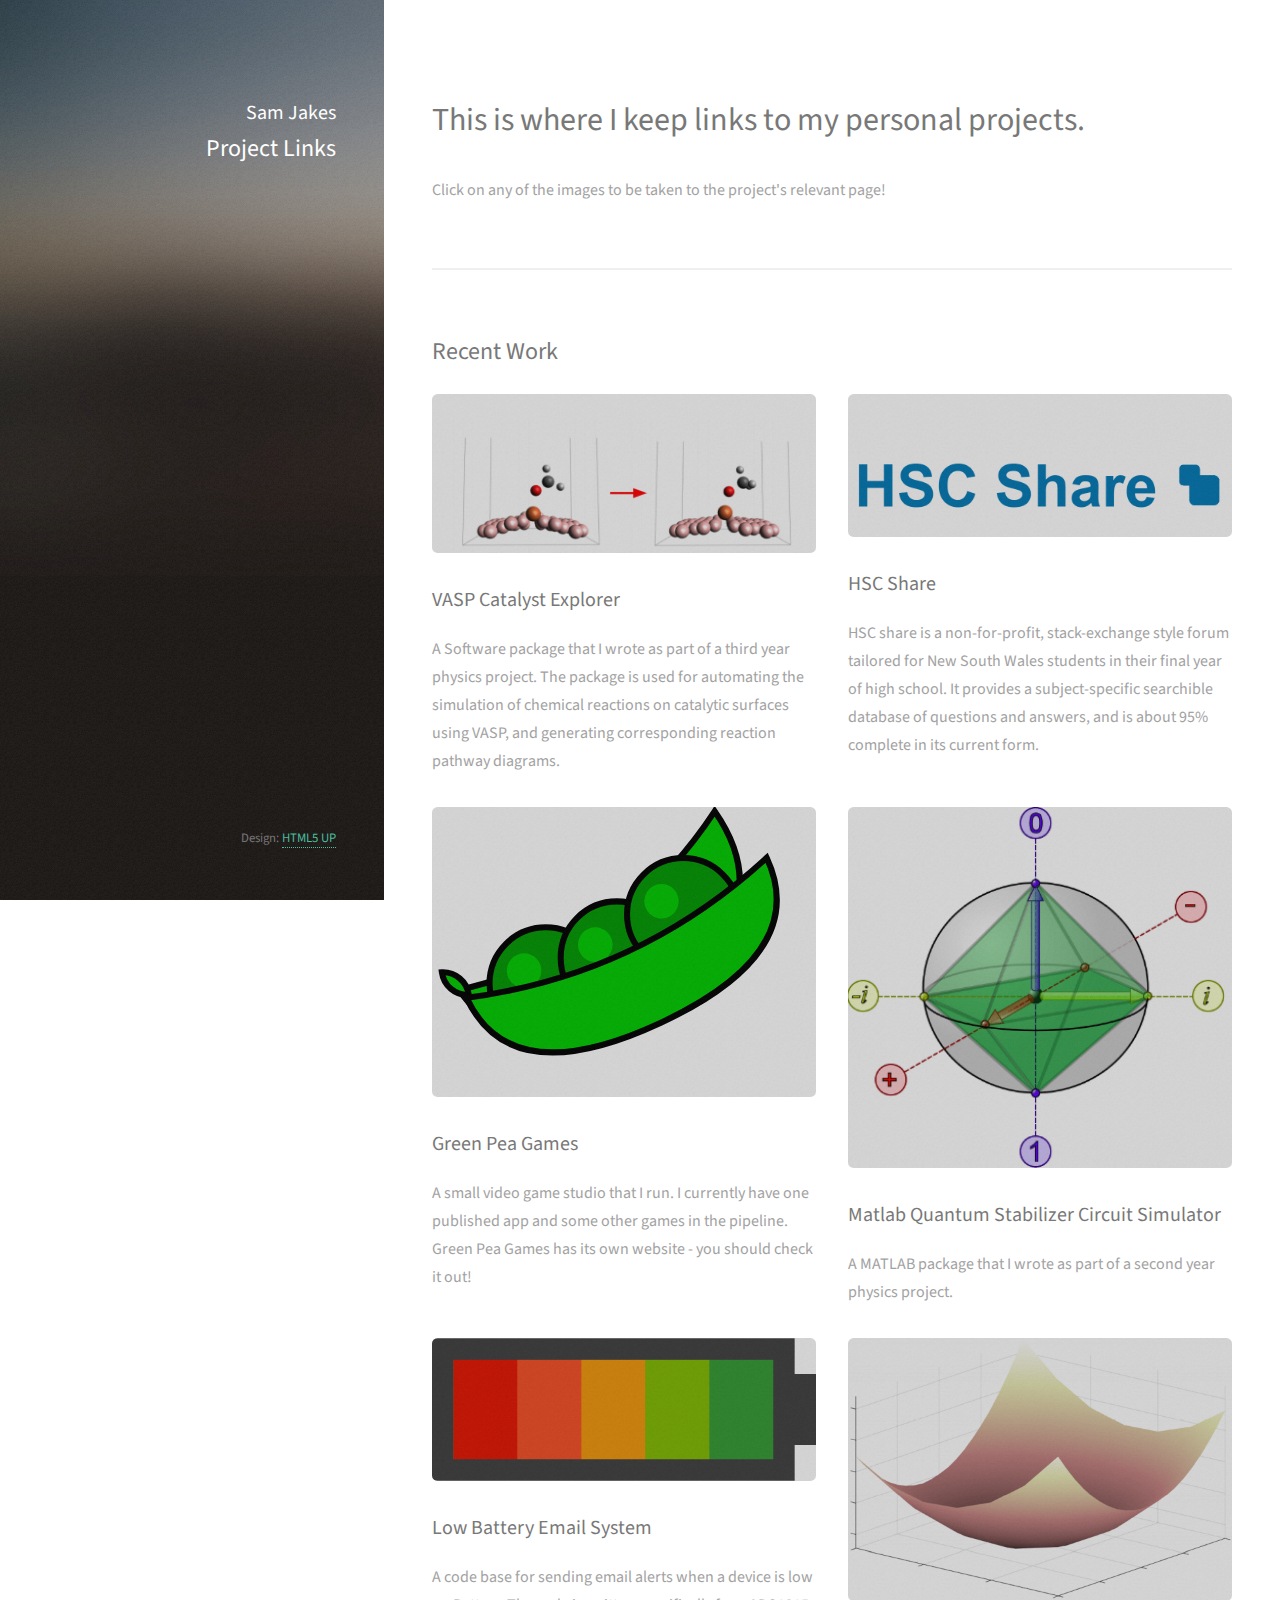
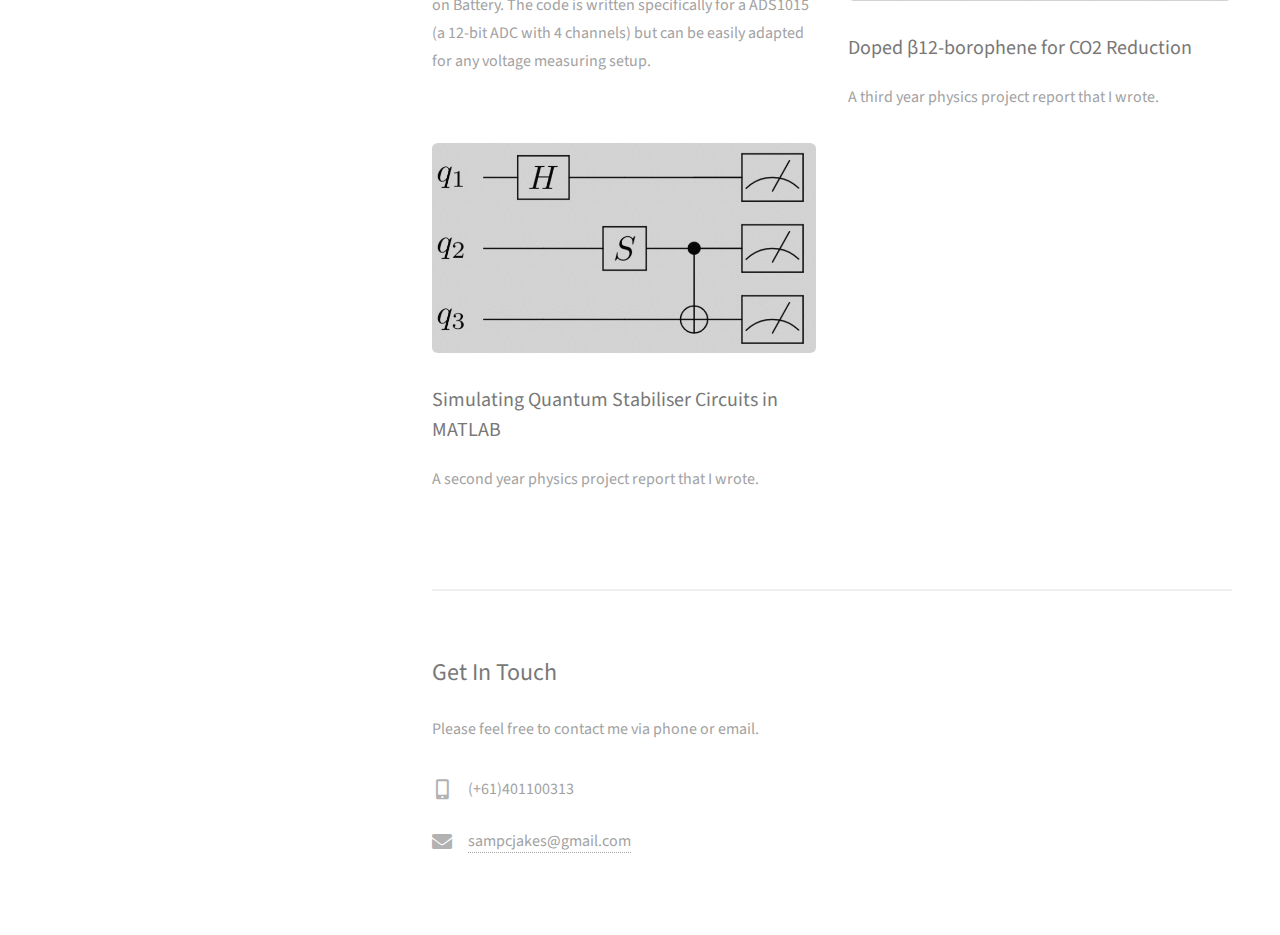
<file: index.html>
<!DOCTYPE HTML>
<!--
	Strata by HTML5 UP
	html5up.net | @ajlkn
	Free for personal and commercial use under the CCA 3.0 license (html5up.net/license)
-->
<html>
	<head>
		<title>Sam Jakes Projects</title>
		<meta charset="utf-8" />
		<meta name="viewport" content="width=device-width, initial-scale=1, user-scalable=no" />
		<link rel="stylesheet" href="assets/css/main.css" />
	</head>
	<body class="is-preload">

		<!-- Header -->
			<header id="header">
				<div class="inner">
					<!-- <a href="#" class="image avatar"><img src="images/avatar.jpg" alt="" /></a> -->
					<h1>
						<strong>Sam Jakes </strong> <br />
					</h1>
					<h2>Project Links </h2>
				</div>
			</header>

		<!-- Main -->
			<div id="main">

				<!-- One -->
					<section id="one">
						<header class="major">
						<h2>
							This is where I keep links to my personal projects.
						</h2>
						</header>
						<p>Click on any of the images to be taken to the project's relevant page!</p>
						<!-- <ul class="actions">
							<li><a href="#" class="button">Learn More</a></li>
						</ul> -->
					</section>

				<!-- Two -->
					<section id="two">
						<h2>Recent Work</h2>
						<div class="row">
							<article class="col-6 col-12-xsmall">
								<a href="https://github.com/SamuelJakes/VASP-catalyst-explorer" class="image fit thumb"><img src="images/thumbs/FeExample.PNG" alt="" /></a>
								<h3>VASP Catalyst Explorer</h3>
								<p>
									A Software package that I wrote as part of a third year physics project.
									The package is used for automating the simulation of chemical reactions 
									on catalytic surfaces using VASP, and generating corresponding reaction
									pathway diagrams.
								</p>
							</article>
							<article class="col-6 col-12-xsmall">
								<a href="http://3.25.107.19" class="image fit thumb"><img src="images/thumbs/HSCShare.PNG" alt="" /></a>
								<h3>HSC Share</h3>
								<p>
									HSC share is a non-for-profit, stack-exchange style forum tailored for New South Wales students in their final
									year of high school. It provides a subject-specific searchible database of questions
									and answers, and is about 95% complete in its current form. 
								</p>
							</article>
							<article class="col-6 col-12-xsmall">
								<a href="https://greenpeagames.github.io/" class="image fit thumb"><img src="images/thumbs/JustGreenPea.svg" alt="" /></a>
								<h3>Green Pea Games</h3>
								<p>
									A small video game studio that I run. I currently have one published app 
									and some other games in the pipeline. Green Pea Games has its own website - 
									you should check it out!
								</p>
							</article>
							<article class="col-6 col-12-xsmall">
								<a href="https://la.mathworks.com/matlabcentral/fileexchange/69167-stabiliser-circuit-simulator" class="image fit thumb"><img src="images/thumbs/QuantumSimulator.png" alt="" /></a>
								<h3>Matlab Quantum Stabilizer Circuit Simulator</h3>
								<p>A MATLAB package that I wrote as part of a second year physics project.</p>
							</article>
							<article class="col-6 col-12-xsmall">
								<a href="https://github.com/SamuelJakes/Low-Battery-Email-System" class="image fit thumb"><img src="images/thumbs/Battery.png" alt="" /></a>
								<h3>Low Battery Email System</h3>
								<p>
									A code base for sending email alerts when a device is low on Battery. 
									The code is written specifically for a ADS1015 (a 12-bit ADC with 4 channels)
									but can be easily adapted for any voltage measuring setup.
								</p>
							</article>
							<article class="col-6 col-12-xsmall">
								<a href="https://drive.google.com/file/d/1N587qaqO6KBx8HdU6-2fQB-uxGZ3lyeP/view?usp=sharing" class="image fit thumb"><img src="images/thumbs/Surface.PNG" alt="" /></a>
								<h3>Doped β12-borophene for CO2 Reduction</h3>
								<p>A third year physics project report that I wrote.</p>
							</article>
							<article class="col-6 col-12-xsmall">
								<a href="https://drive.google.com/file/d/1JEsfwUlsbEtYK-9fs5VntVNZqHQ7vXbH/view?usp=sharing" class="image fit thumb"><img src="images/thumbs/StabilizerCircuits.PNG" alt="" /></a>
								<h3>Simulating Quantum Stabiliser Circuits in MATLAB</h3>
								<p>A second year physics project report that I wrote.</p>
							</article>
							<!-- <article class="col-6 col-12-xsmall">
								<a href="images/fulls/06.jpg" class="image fit thumb"><img src="images/thumbs/06.jpg" alt="" /></a>
								<h3>Cute privilege elevation code</h3>
								<p>Purely for educational purposes.</p>
							</article> -->
							<!-- <article class="col-6 col-12-xsmall work-item">
								<a href="images/fulls/06.jpg" class="image fit thumb"><img src="images/thumbs/06.jpg" alt="" /></a>
								<h3>Cute privilege elevation code</h3>
								<p>Purely for educational purposes.</p>
							</article> -->
						</div>
						<!-- <ul class="actions">
							<li><a href="#" class="button">Full Portfolio</a></li>
						</ul> -->
					</section>

				<!-- Three -->
					<section id="three">
						<h2>Get In Touch</h2>
						<p>Please feel free to contact me via phone or email.</p>
						<div class="row">
							<!-- <div class="col-8 col-12-small">
								<form method="post" action="mailto:sampcjakes@gmail.com" enctype="text/plain">
									<div class="row gtr-uniform gtr-50">
										<div class="col-6 col-12-xsmall"><input type="text" name="name" id="name" placeholder="Name" /></div>
										<div class="col-6 col-12-xsmall"><input type="email" name="mail" id="mail" placeholder="Email" /></div>
										<div class="col-12"><textarea name="message" id="message" placeholder="Message" rows="4"></textarea></div>
									</div>
								</form>
								<ul class="actions">
									<li><input type="submit" value="Send Message" /></li>
								</ul>
							</div> -->
							<div class="col-4 col-12-small">
								<ul class="labeled-icons">
									<li>
										<h3 class="icon solid fa-mobile-alt"><span class="label">Phone</span></h3>
										(+61)401100313
									</li>
									<li>
										<h3 class="icon solid fa-envelope"><span class="label">Email</span></h3>
										<a href="#">sampcjakes@gmail.com</a>
									</li>
								</ul>
							</div>
						</div>
					</section>

				<!-- Four -->
				<!--
					<section id="four">
						<h2>Elements</h2>

						<section>
							<h4>Text</h4>
							<p>This is <b>bold</b> and this is <strong>strong</strong>. This is <i>italic</i> and this is <em>emphasized</em>.
							This is <sup>superscript</sup> text and this is <sub>subscript</sub> text.
							This is <u>underlined</u> and this is code: <code>for (;;) { ... }</code>. Finally, <a href="#">this is a link</a>.</p>
							<hr />
							<header>
								<h4>Heading with a Subtitle</h4>
								<p>Lorem ipsum dolor sit amet nullam id egestas urna aliquam</p>
							</header>
							<p>Nunc lacinia ante nunc ac lobortis. Interdum adipiscing gravida odio porttitor sem non mi integer non faucibus ornare mi ut ante amet placerat aliquet. Volutpat eu sed ante lacinia sapien lorem accumsan varius montes viverra nibh in adipiscing blandit tempus accumsan.</p>
							<header>
								<h5>Heading with a Subtitle</h5>
								<p>Lorem ipsum dolor sit amet nullam id egestas urna aliquam</p>
							</header>
							<p>Nunc lacinia ante nunc ac lobortis. Interdum adipiscing gravida odio porttitor sem non mi integer non faucibus ornare mi ut ante amet placerat aliquet. Volutpat eu sed ante lacinia sapien lorem accumsan varius montes viverra nibh in adipiscing blandit tempus accumsan.</p>
							<hr />
							<h2>Heading Level 2</h2>
							<h3>Heading Level 3</h3>
							<h4>Heading Level 4</h4>
							<h5>Heading Level 5</h5>
							<h6>Heading Level 6</h6>
							<hr />
							<h5>Blockquote</h5>
							<blockquote>Fringilla nisl. Donec accumsan interdum nisi, quis tincidunt felis sagittis eget tempus euismod. Vestibulum ante ipsum primis in faucibus vestibulum. Blandit adipiscing eu felis iaculis volutpat ac adipiscing accumsan faucibus. Vestibulum ante ipsum primis in faucibus lorem ipsum dolor sit amet nullam adipiscing eu felis.</blockquote>
							<h5>Preformatted</h5>
							<pre><code>i = 0;

while (!deck.isInOrder()) {
print 'Iteration ' + i;
deck.shuffle();
i++;
}

print 'It took ' + i + ' iterations to sort the deck.';</code></pre>
						</section>

						<section>
							<h4>Lists</h4>
							<div class="row">
								<div class="col-6 col-12-xsmall">
									<h5>Unordered</h5>
									<ul>
										<li>Dolor pulvinar etiam magna etiam.</li>
										<li>Sagittis adipiscing lorem eleifend.</li>
										<li>Felis enim feugiat dolore viverra.</li>
									</ul>
									<h5>Alternate</h5>
									<ul class="alt">
										<li>Dolor pulvinar etiam magna etiam.</li>
										<li>Sagittis adipiscing lorem eleifend.</li>
										<li>Felis enim feugiat dolore viverra.</li>
									</ul>
								</div>
								<div class="col-6 col-12-xsmall">
									<h5>Ordered</h5>
									<ol>
										<li>Dolor pulvinar etiam magna etiam.</li>
										<li>Etiam vel felis at lorem sed viverra.</li>
										<li>Felis enim feugiat dolore viverra.</li>
										<li>Dolor pulvinar etiam magna etiam.</li>
										<li>Etiam vel felis at lorem sed viverra.</li>
										<li>Felis enim feugiat dolore viverra.</li>
									</ol>
									<h5>Icons</h5>
									<ul class="icons">
										<li><a href="#" class="icon brands fa-twitter"><span class="label">Twitter</span></a></li>
										<li><a href="#" class="icon brands fa-facebook-f"><span class="label">Facebook</span></a></li>
										<li><a href="#" class="icon brands fa-instagram"><span class="label">Instagram</span></a></li>
										<li><a href="#" class="icon brands fa-github"><span class="label">Github</span></a></li>
										<li><a href="#" class="icon brands fa-dribbble"><span class="label">Dribbble</span></a></li>
										<li><a href="#" class="icon brands fa-tumblr"><span class="label">Tumblr</span></a></li>
									</ul>
								</div>
							</div>
							<h5>Actions</h5>
							<ul class="actions">
								<li><a href="#" class="button primary">Default</a></li>
								<li><a href="#" class="button">Default</a></li>
							</ul>
							<ul class="actions small">
								<li><a href="#" class="button primary small">Small</a></li>
								<li><a href="#" class="button small">Small</a></li>
							</ul>
							<div class="row">
								<div class="col-6 col-12-small">
									<ul class="actions stacked">
										<li><a href="#" class="button primary">Default</a></li>
										<li><a href="#" class="button">Default</a></li>
									</ul>
								</div>
								<div class="col-6 col-12-small">
									<ul class="actions stacked">
										<li><a href="#" class="button primary small">Small</a></li>
										<li><a href="#" class="button small">Small</a></li>
									</ul>
								</div>
								<div class="col-6 col-12-small">
									<ul class="actions stacked">
										<li><a href="#" class="button primary fit">Default</a></li>
										<li><a href="#" class="button fit">Default</a></li>
									</ul>
								</div>
								<div class="col-6 col-12-small">
									<ul class="actions stacked">
										<li><a href="#" class="button primary small fit">Small</a></li>
										<li><a href="#" class="button small fit">Small</a></li>
									</ul>
								</div>
							</div>
						</section>

						<section>
							<h4>Table</h4>
							<h5>Default</h5>
							<div class="table-wrapper">
								<table>
									<thead>
										<tr>
											<th>Name</th>
											<th>Description</th>
											<th>Price</th>
										</tr>
									</thead>
									<tbody>
										<tr>
											<td>Item One</td>
											<td>Ante turpis integer aliquet porttitor.</td>
											<td>29.99</td>
										</tr>
										<tr>
											<td>Item Two</td>
											<td>Vis ac commodo adipiscing arcu aliquet.</td>
											<td>19.99</td>
										</tr>
										<tr>
											<td>Item Three</td>
											<td> Morbi faucibus arcu accumsan lorem.</td>
											<td>29.99</td>
										</tr>
										<tr>
											<td>Item Four</td>
											<td>Vitae integer tempus condimentum.</td>
											<td>19.99</td>
										</tr>
										<tr>
											<td>Item Five</td>
											<td>Ante turpis integer aliquet porttitor.</td>
											<td>29.99</td>
										</tr>
									</tbody>
									<tfoot>
										<tr>
											<td colspan="2"></td>
											<td>100.00</td>
										</tr>
									</tfoot>
								</table>
							</div>

							<h5>Alternate</h5>
							<div class="table-wrapper">
								<table class="alt">
									<thead>
										<tr>
											<th>Name</th>
											<th>Description</th>
											<th>Price</th>
										</tr>
									</thead>
									<tbody>
										<tr>
											<td>Item One</td>
											<td>Ante turpis integer aliquet porttitor.</td>
											<td>29.99</td>
										</tr>
										<tr>
											<td>Item Two</td>
											<td>Vis ac commodo adipiscing arcu aliquet.</td>
											<td>19.99</td>
										</tr>
										<tr>
											<td>Item Three</td>
											<td> Morbi faucibus arcu accumsan lorem.</td>
											<td>29.99</td>
										</tr>
										<tr>
											<td>Item Four</td>
											<td>Vitae integer tempus condimentum.</td>
											<td>19.99</td>
										</tr>
										<tr>
											<td>Item Five</td>
											<td>Ante turpis integer aliquet porttitor.</td>
											<td>29.99</td>
										</tr>
									</tbody>
									<tfoot>
										<tr>
											<td colspan="2"></td>
											<td>100.00</td>
										</tr>
									</tfoot>
								</table>
							</div>
						</section>

						<section>
							<h4>Buttons</h4>
							<ul class="actions">
								<li><a href="#" class="button primary">Primary</a></li>
								<li><a href="#" class="button">Default</a></li>
							</ul>
							<ul class="actions">
								<li><a href="#" class="button large">Large</a></li>
								<li><a href="#" class="button">Default</a></li>
								<li><a href="#" class="button small">Small</a></li>
							</ul>
							<ul class="actions fit">
								<li><a href="#" class="button primary fit">Fit</a></li>
								<li><a href="#" class="button fit">Fit</a></li>
							</ul>
							<ul class="actions fit small">
								<li><a href="#" class="button primary fit small">Fit + Small</a></li>
								<li><a href="#" class="button fit small">Fit + Small</a></li>
							</ul>
							<ul class="actions">
								<li><a href="#" class="button primary icon solid fa-download">Icon</a></li>
								<li><a href="#" class="button icon solid fa-download">Icon</a></li>
							</ul>
							<ul class="actions">
								<li><span class="button primary disabled">Primary</span></li>
								<li><span class="button disabled">Default</span></li>
							</ul>
						</section>

						<section>
							<h4>Form</h4>
							<form method="post" action="#">
								<div class="row gtr-uniform gtr-50">
									<div class="col-6 col-12-xsmall">
										<input type="text" name="demo-name" id="demo-name" value="" placeholder="Name" />
									</div>
									<div class="col-6 col-12-xsmall">
										<input type="email" name="demo-email" id="demo-email" value="" placeholder="Email" />
									</div>
									<div class="col-12">
										<select name="demo-category" id="demo-category">
											<option value="">- Category -</option>
											<option value="1">Manufacturing</option>
											<option value="1">Shipping</option>
											<option value="1">Administration</option>
											<option value="1">Human Resources</option>
										</select>
									</div>
									<div class="col-4 col-12-small">
										<input type="radio" id="demo-priority-low" name="demo-priority" checked>
										<label for="demo-priority-low">Low Priority</label>
									</div>
									<div class="col-4 col-12-small">
										<input type="radio" id="demo-priority-normal" name="demo-priority">
										<label for="demo-priority-normal">Normal Priority</label>
									</div>
									<div class="col-4 col-12-small">
										<input type="radio" id="demo-priority-high" name="demo-priority">
										<label for="demo-priority-high">High Priority</label>
									</div>
									<div class="col-6 col-12-small">
										<input type="checkbox" id="demo-copy" name="demo-copy">
										<label for="demo-copy">Email me a copy of this message</label>
									</div>
									<div class="col-6 col-12-small">
										<input type="checkbox" id="demo-human" name="demo-human" checked>
										<label for="demo-human">I am a human and not a robot</label>
									</div>
									<div class="col-12">
										<textarea name="demo-message" id="demo-message" placeholder="Enter your message" rows="6"></textarea>
									</div>
									<div class="col-12">
										<ul class="actions">
											<li><input type="submit" value="Send Message" class="primary" /></li>
											<li><input type="reset" value="Reset" /></li>
										</ul>
									</div>
								</div>
							</form>
						</section>

						<section>
							<h4>Image</h4>
							<h5>Fit</h5>
							<div class="box alt">
								<div class="row gtr-50 gtr-uniform">
									<div class="col-12"><span class="image fit"><img src="images/fulls/05.jpg" alt="" /></span></div>
									<div class="col-4"><span class="image fit"><img src="images/thumbs/01.jpg" alt="" /></span></div>
									<div class="col-4"><span class="image fit"><img src="images/thumbs/02.jpg" alt="" /></span></div>
									<div class="col-4"><span class="image fit"><img src="images/thumbs/03.jpg" alt="" /></span></div>
									<div class="col-4"><span class="image fit"><img src="images/thumbs/04.jpg" alt="" /></span></div>
									<div class="col-4"><span class="image fit"><img src="images/thumbs/05.jpg" alt="" /></span></div>
									<div class="col-4"><span class="image fit"><img src="images/thumbs/06.jpg" alt="" /></span></div>
									<div class="col-4"><span class="image fit"><img src="images/thumbs/03.jpg" alt="" /></span></div>
									<div class="col-4"><span class="image fit"><img src="images/thumbs/02.jpg" alt="" /></span></div>
									<div class="col-4"><span class="image fit"><img src="images/thumbs/01.jpg" alt="" /></span></div>
								</div>
							</div>
							<h5>Left &amp; Right</h5>
							<p><span class="image left"><img src="images/avatar.jpg" alt="" /></span>Fringilla nisl. Donec accumsan interdum nisi, quis tincidunt felis sagittis eget. tempus euismod. Vestibulum ante ipsum primis in faucibus vestibulum. Blandit adipiscing eu felis iaculis volutpat ac adipiscing accumsan eu faucibus. Integer ac pellentesque praesent tincidunt felis sagittis eget. tempus euismod. Vestibulum ante ipsum primis in faucibus vestibulum. Blandit adipiscing eu felis iaculis volutpat ac adipiscing accumsan eu faucibus. Integer ac pellentesque praesent. Donec accumsan interdum nisi, quis tincidunt felis sagittis eget. tempus euismod. Vestibulum ante ipsum primis in faucibus vestibulum. Blandit adipiscing eu felis iaculis volutpat ac adipiscing accumsan eu faucibus. Integer ac pellentesque praesent tincidunt felis sagittis eget. tempus euismod. Vestibulum ante ipsum primis in faucibus vestibulum. Blandit adipiscing eu felis iaculis volutpat ac adipiscing accumsan eu faucibus. Integer ac pellentesque praesent.</p>
							<p><span class="image right"><img src="images/avatar.jpg" alt="" /></span>Fringilla nisl. Donec accumsan interdum nisi, quis tincidunt felis sagittis eget. tempus euismod. Vestibulum ante ipsum primis in faucibus vestibulum. Blandit adipiscing eu felis iaculis volutpat ac adipiscing accumsan eu faucibus. Integer ac pellentesque praesent tincidunt felis sagittis eget. tempus euismod. Vestibulum ante ipsum primis in faucibus vestibulum. Blandit adipiscing eu felis iaculis volutpat ac adipiscing accumsan eu faucibus. Integer ac pellentesque praesent. Donec accumsan interdum nisi, quis tincidunt felis sagittis eget. tempus euismod. Vestibulum ante ipsum primis in faucibus vestibulum. Blandit adipiscing eu felis iaculis volutpat ac adipiscing accumsan eu faucibus. Integer ac pellentesque praesent tincidunt felis sagittis eget. tempus euismod. Vestibulum ante ipsum primis in faucibus vestibulum. Blandit adipiscing eu felis iaculis volutpat ac adipiscing accumsan eu faucibus. Integer ac pellentesque praesent.</p>
						</section>

					</section>
				-->

			</div>

		<!-- Footer -->
			<footer id="footer">
				<div class="inner">
					<!-- <ul class="icons">
						<li><a href="#" class="icon brands fa-twitter"><span class="label">Twitter</span></a></li>
						<li><a href="#" class="icon brands fa-github"><span class="label">Github</span></a></li>
						<li><a href="#" class="icon brands fa-dribbble"><span class="label">Dribbble</span></a></li>
						<li><a href="#" class="icon solid fa-envelope"><span class="label">Email</span></a></li>
					</ul> -->
					<ul class="copyright">
						Design: <a href="http://html5up.net">HTML5 UP</a></li>
					</ul>
				</div>
			</footer>

		<!-- Scripts -->
			<script src="assets/js/jquery.min.js"></script>
			<script src="assets/js/jquery.poptrox.min.js"></script>
			<script src="assets/js/browser.min.js"></script>
			<script src="assets/js/breakpoints.min.js"></script>
			<script src="assets/js/util.js"></script>
			<script src="assets/js/main.js"></script>

	</body>
</html>
</file>
<file: assets/css/main.css>
@import url("fontawesome-all.min.css");
@import url("https://fonts.googleapis.com/css?family=Source+Sans+Pro:400,400italic");

/*
	Strata by HTML5 UP
	html5up.net | @ajlkn
	Free for personal and commercial use under the CCA 3.0 license (html5up.net/license)
*/

html, body, div, span, applet, object,
iframe, h1, h2, h3, h4, h5, h6, p, blockquote,
pre, a, abbr, acronym, address, big, cite,
code, del, dfn, em, img, ins, kbd, q, s, samp,
small, strike, strong, sub, sup, tt, var, b,
u, i, center, dl, dt, dd, ol, ul, li, fieldset,
form, label, legend, table, caption, tbody,
tfoot, thead, tr, th, td, article, aside,
canvas, details, embed, figure, figcaption,
footer, header, hgroup, menu, nav, output, ruby,
section, summary, time, mark, audio, video {
	margin: 0;
	padding: 0;
	border: 0;
	font-size: 100%;
	font: inherit;
	vertical-align: baseline;}

article, aside, details, figcaption, figure,
footer, header, hgroup, menu, nav, section {
	display: block;}

body {
	line-height: 1;
}

ol, ul {
	list-style: none;
}

blockquote, q {
	quotes: none;
}

	blockquote:before, blockquote:after, q:before, q:after {
		content: '';
		content: none;
	}

table {
	border-collapse: collapse;
	border-spacing: 0;
}

body {
	-webkit-text-size-adjust: none;
}

mark {
	background-color: transparent;
	color: inherit;
}

input::-moz-focus-inner {
	border: 0;
	padding: 0;
}

input, select, textarea {
	-moz-appearance: none;
	-webkit-appearance: none;
	-ms-appearance: none;
	appearance: none;
}

/* Basic */

	html {
		box-sizing: border-box;
	}

	*, *:before, *:after {
		box-sizing: inherit;
	}

	body {
		background: #fff;
	}

		body.is-preload *, body.is-preload *:before, body.is-preload *:after {
			-moz-animation: none !important;
			-webkit-animation: none !important;
			-ms-animation: none !important;
			animation: none !important;
			-moz-transition: none !important;
			-webkit-transition: none !important;
			-ms-transition: none !important;
			transition: none !important;
		}

	body, input, select, textarea {
		color: #a2a2a2;
		font-family: "Source Sans Pro", Helvetica, sans-serif;
		font-size: 16pt;
		font-weight: 400;
		line-height: 1.75em;
	}

	a {
		-moz-transition: color 0.2s ease-in-out, border-color 0.2s ease-in-out;
		-webkit-transition: color 0.2s ease-in-out, border-color 0.2s ease-in-out;
		-ms-transition: color 0.2s ease-in-out, border-color 0.2s ease-in-out;
		transition: color 0.2s ease-in-out, border-color 0.2s ease-in-out;
		border-bottom: dotted 1px;
		color: #49bf9d;
		text-decoration: none;
	}

		a:hover {
			border-bottom-color: transparent;
			color: #49bf9d !important;
			text-decoration: none;
		}

	strong, b {
		color: #787878;
		font-weight: 400;
	}

	em, i {
		font-style: italic;
	}

	p {
		margin: 0 0 2em 0;
	}

	h1, h2, h3, h4, h5, h6 {
		color: #787878;
		font-weight: 400;
		line-height: 1em;
		margin: 0 0 1em 0;
	}

		h1 a, h2 a, h3 a, h4 a, h5 a, h6 a {
			color: inherit;
			text-decoration: none;
		}

	h1 {
		font-size: 2em;
		line-height: 1.5em;
	}

	h2 {
		font-size: 1.5em;
		line-height: 1.5em;
	}

	h3 {
		font-size: 1.25em;
		line-height: 1.5em;
	}

	h4 {
		font-size: 1.1em;
		line-height: 1.5em;
	}

	h5 {
		font-size: 0.9em;
		line-height: 1.5em;
	}

	h6 {
		font-size: 0.7em;
		line-height: 1.5em;
	}

	sub {
		font-size: 0.8em;
		position: relative;
		top: 0.5em;
	}

	sup {
		font-size: 0.8em;
		position: relative;
		top: -0.5em;
	}

	hr {
		border: 0;
		border-bottom: solid 2px #efefef;
		margin: 2em 0;
	}

		hr.major {
			margin: 3em 0;
		}

	blockquote {
		border-left: solid 6px #efefef;
		font-style: italic;
		margin: 0 0 2em 0;
		padding: 0.5em 0 0.5em 1.5em;
	}

	code {
		background: #f7f7f7;
		border-radius: 0.35em;
		border: solid 2px #efefef;
		font-family: "Courier New", monospace;
		font-size: 0.9em;
		margin: 0 0.25em;
		padding: 0.25em 0.65em;
	}

	pre {
		-webkit-overflow-scrolling: touch;
		font-family: "Courier New", monospace;
		font-size: 0.9em;
		margin: 0 0 2em 0;
	}

		pre code {
			display: block;
			line-height: 1.75em;
			padding: 1em 1.5em;
			overflow-x: auto;
		}

	.align-left {
		text-align: left;
	}

	.align-center {
		text-align: center;
	}

	.align-right {
		text-align: right;
	}

/* Container */

	.container {
		margin: 0 auto;
		max-width: calc(100% - 4em);
		width: 100%;
	}

		.container.xsmall {
			width: 25%;
		}

		.container.small {
			width: 50%;
		}

		.container.medium {
			width: 75%;
		}

		.container.large {
			width: 125%;
		}

		.container.xlarge {
			width: 150%;
		}

		.container.max {
			width: 100%;
		}

		@media screen and (max-width: 980px) {

			.container {
				width: 100% !important;
				max-width: 100% !important;
			}

		}

		@media screen and (max-width: 480px) {

			.container {
				max-width: calc(100% - 3em);
			}

		}

/* Row */

	.row {
		display: flex;
		flex-wrap: wrap;
		box-sizing: border-box;
		align-items: stretch;
	}

		.row > * {
			box-sizing: border-box;
		}

		.row.gtr-uniform > * > :last-child {
			margin-bottom: 0;
		}

		.row.aln-left {
			justify-content: flex-start;
		}

		.row.aln-center {
			justify-content: center;
		}

		.row.aln-right {
			justify-content: flex-end;
		}

		.row.aln-top {
			align-items: flex-start;
		}

		.row.aln-middle {
			align-items: center;
		}

		.row.aln-bottom {
			align-items: flex-end;
		}

		.row > .imp {
			order: -1;
		}

		.row > .col-1 {
			width: 8.33333%;
		}

		.row > .off-1 {
			margin-left: 8.33333%;
		}

		.row > .col-2 {
			width: 16.66667%;
		}

		.row > .off-2 {
			margin-left: 16.66667%;
		}

		.row > .col-3 {
			width: 25%;
		}

		.row > .off-3 {
			margin-left: 25%;
		}

		.row > .col-4 {
			width: 33.33333%;
		}

		.row > .off-4 {
			margin-left: 33.33333%;
		}

		.row > .col-5 {
			width: 41.66667%;
		}

		.row > .off-5 {
			margin-left: 41.66667%;
		}

		.row > .col-6 {
			width: 50%;
		}

		.row > .off-6 {
			margin-left: 50%;
		}

		.row > .col-7 {
			width: 58.33333%;
		}

		.row > .off-7 {
			margin-left: 58.33333%;
		}

		.row > .col-8 {
			width: 66.66667%;
		}

		.row > .off-8 {
			margin-left: 66.66667%;
		}

		.row > .col-9 {
			width: 75%;
		}

		.row > .off-9 {
			margin-left: 75%;
		}

		.row > .col-10 {
			width: 83.33333%;
		}

		.row > .off-10 {
			margin-left: 83.33333%;
		}

		.row > .col-11 {
			width: 91.66667%;
		}

		.row > .off-11 {
			margin-left: 91.66667%;
		}

		.row > .col-12 {
			width: 100%;
		}

		.row > .off-12 {
			margin-left: 100%;
		}

		.row.gtr-0 {
			margin-top: 0;
			margin-left: 0em;
		}

			.row.gtr-0 > * {
				padding: 0 0 0 0em;
			}

			.row.gtr-0.gtr-uniform {
				margin-top: 0em;
			}

				.row.gtr-0.gtr-uniform > * {
					padding-top: 0em;
				}

		.row.gtr-25 {
			margin-top: 0;
			margin-left: -0.625em;
		}

			.row.gtr-25 > * {
				padding: 0 0 0 0.625em;
			}

			.row.gtr-25.gtr-uniform {
				margin-top: -0.625em;
			}

				.row.gtr-25.gtr-uniform > * {
					padding-top: 0.625em;
				}

		.row.gtr-50 {
			margin-top: 0;
			margin-left: -1.25em;
		}

			.row.gtr-50 > * {
				padding: 0 0 0 1.25em;
			}

			.row.gtr-50.gtr-uniform {
				margin-top: -1.25em;
			}

				.row.gtr-50.gtr-uniform > * {
					padding-top: 1.25em;
				}

		.row {
			margin-top: 0;
			margin-left: -2.5em;
		}

			.row > * {
				padding: 0 0 0 2.5em;
			}

			.row.gtr-uniform {
				margin-top: -2.5em;
			}

				.row.gtr-uniform > * {
					padding-top: 2.5em;
				}

		.row.gtr-150 {
			margin-top: 0;
			margin-left: -3.75em;
		}

			.row.gtr-150 > * {
				padding: 0 0 0 3.75em;
			}

			.row.gtr-150.gtr-uniform {
				margin-top: -3.75em;
			}

				.row.gtr-150.gtr-uniform > * {
					padding-top: 3.75em;
				}

		.row.gtr-200 {
			margin-top: 0;
			margin-left: -5em;
		}

			.row.gtr-200 > * {
				padding: 0 0 0 5em;
			}

			.row.gtr-200.gtr-uniform {
				margin-top: -5em;
			}

				.row.gtr-200.gtr-uniform > * {
					padding-top: 5em;
				}

		@media screen and (max-width: 1800px) {

			.row {
				display: flex;
				flex-wrap: wrap;
				box-sizing: border-box;
				align-items: stretch;
			}

				.row > * {
					box-sizing: border-box;
				}

				.row.gtr-uniform > * > :last-child {
					margin-bottom: 0;
				}

				.row.aln-left {
					justify-content: flex-start;
				}

				.row.aln-center {
					justify-content: center;
				}

				.row.aln-right {
					justify-content: flex-end;
				}

				.row.aln-top {
					align-items: flex-start;
				}

				.row.aln-middle {
					align-items: center;
				}

				.row.aln-bottom {
					align-items: flex-end;
				}

				.row > .imp-xlarge {
					order: -1;
				}

				.row > .col-1-xlarge {
					width: 8.33333%;
				}

				.row > .off-1-xlarge {
					margin-left: 8.33333%;
				}

				.row > .col-2-xlarge {
					width: 16.66667%;
				}

				.row > .off-2-xlarge {
					margin-left: 16.66667%;
				}

				.row > .col-3-xlarge {
					width: 25%;
				}

				.row > .off-3-xlarge {
					margin-left: 25%;
				}

				.row > .col-4-xlarge {
					width: 33.33333%;
				}

				.row > .off-4-xlarge {
					margin-left: 33.33333%;
				}

				.row > .col-5-xlarge {
					width: 41.66667%;
				}

				.row > .off-5-xlarge {
					margin-left: 41.66667%;
				}

				.row > .col-6-xlarge {
					width: 50%;
				}

				.row > .off-6-xlarge {
					margin-left: 50%;
				}

				.row > .col-7-xlarge {
					width: 58.33333%;
				}

				.row > .off-7-xlarge {
					margin-left: 58.33333%;
				}

				.row > .col-8-xlarge {
					width: 66.66667%;
				}

				.row > .off-8-xlarge {
					margin-left: 66.66667%;
				}

				.row > .col-9-xlarge {
					width: 75%;
				}

				.row > .off-9-xlarge {
					margin-left: 75%;
				}

				.row > .col-10-xlarge {
					width: 83.33333%;
				}

				.row > .off-10-xlarge {
					margin-left: 83.33333%;
				}

				.row > .col-11-xlarge {
					width: 91.66667%;
				}

				.row > .off-11-xlarge {
					margin-left: 91.66667%;
				}

				.row > .col-12-xlarge {
					width: 100%;
				}

				.row > .off-12-xlarge {
					margin-left: 100%;
				}

				.row.gtr-0 {
					margin-top: 0;
					margin-left: 0em;
				}

					.row.gtr-0 > * {
						padding: 0 0 0 0em;
					}

					.row.gtr-0.gtr-uniform {
						margin-top: 0em;
					}

						.row.gtr-0.gtr-uniform > * {
							padding-top: 0em;
						}

				.row.gtr-25 {
					margin-top: 0;
					margin-left: -0.625em;
				}

					.row.gtr-25 > * {
						padding: 0 0 0 0.625em;
					}

					.row.gtr-25.gtr-uniform {
						margin-top: -0.625em;
					}

						.row.gtr-25.gtr-uniform > * {
							padding-top: 0.625em;
						}

				.row.gtr-50 {
					margin-top: 0;
					margin-left: -1.25em;
				}

					.row.gtr-50 > * {
						padding: 0 0 0 1.25em;
					}

					.row.gtr-50.gtr-uniform {
						margin-top: -1.25em;
					}

						.row.gtr-50.gtr-uniform > * {
							padding-top: 1.25em;
						}

				.row {
					margin-top: 0;
					margin-left: -2.5em;
				}

					.row > * {
						padding: 0 0 0 2.5em;
					}

					.row.gtr-uniform {
						margin-top: -2.5em;
					}

						.row.gtr-uniform > * {
							padding-top: 2.5em;
						}

				.row.gtr-150 {
					margin-top: 0;
					margin-left: -3.75em;
				}

					.row.gtr-150 > * {
						padding: 0 0 0 3.75em;
					}

					.row.gtr-150.gtr-uniform {
						margin-top: -3.75em;
					}

						.row.gtr-150.gtr-uniform > * {
							padding-top: 3.75em;
						}

				.row.gtr-200 {
					margin-top: 0;
					margin-left: -5em;
				}

					.row.gtr-200 > * {
						padding: 0 0 0 5em;
					}

					.row.gtr-200.gtr-uniform {
						margin-top: -5em;
					}

						.row.gtr-200.gtr-uniform > * {
							padding-top: 5em;
						}

		}

		@media screen and (max-width: 1280px) {

			.row {
				display: flex;
				flex-wrap: wrap;
				box-sizing: border-box;
				align-items: stretch;
			}

				.row > * {
					box-sizing: border-box;
				}

				.row.gtr-uniform > * > :last-child {
					margin-bottom: 0;
				}

				.row.aln-left {
					justify-content: flex-start;
				}

				.row.aln-center {
					justify-content: center;
				}

				.row.aln-right {
					justify-content: flex-end;
				}

				.row.aln-top {
					align-items: flex-start;
				}

				.row.aln-middle {
					align-items: center;
				}

				.row.aln-bottom {
					align-items: flex-end;
				}

				.row > .imp-large {
					order: -1;
				}

				.row > .col-1-large {
					width: 8.33333%;
				}

				.row > .off-1-large {
					margin-left: 8.33333%;
				}

				.row > .col-2-large {
					width: 16.66667%;
				}

				.row > .off-2-large {
					margin-left: 16.66667%;
				}

				.row > .col-3-large {
					width: 25%;
				}

				.row > .off-3-large {
					margin-left: 25%;
				}

				.row > .col-4-large {
					width: 33.33333%;
				}

				.row > .off-4-large {
					margin-left: 33.33333%;
				}

				.row > .col-5-large {
					width: 41.66667%;
				}

				.row > .off-5-large {
					margin-left: 41.66667%;
				}

				.row > .col-6-large {
					width: 50%;
				}

				.row > .off-6-large {
					margin-left: 50%;
				}

				.row > .col-7-large {
					width: 58.33333%;
				}

				.row > .off-7-large {
					margin-left: 58.33333%;
				}

				.row > .col-8-large {
					width: 66.66667%;
				}

				.row > .off-8-large {
					margin-left: 66.66667%;
				}

				.row > .col-9-large {
					width: 75%;
				}

				.row > .off-9-large {
					margin-left: 75%;
				}

				.row > .col-10-large {
					width: 83.33333%;
				}

				.row > .off-10-large {
					margin-left: 83.33333%;
				}

				.row > .col-11-large {
					width: 91.66667%;
				}

				.row > .off-11-large {
					margin-left: 91.66667%;
				}

				.row > .col-12-large {
					width: 100%;
				}

				.row > .off-12-large {
					margin-left: 100%;
				}

				.row.gtr-0 {
					margin-top: 0;
					margin-left: 0em;
				}

					.row.gtr-0 > * {
						padding: 0 0 0 0em;
					}

					.row.gtr-0.gtr-uniform {
						margin-top: 0em;
					}

						.row.gtr-0.gtr-uniform > * {
							padding-top: 0em;
						}

				.row.gtr-25 {
					margin-top: 0;
					margin-left: -0.5em;
				}

					.row.gtr-25 > * {
						padding: 0 0 0 0.5em;
					}

					.row.gtr-25.gtr-uniform {
						margin-top: -0.5em;
					}

						.row.gtr-25.gtr-uniform > * {
							padding-top: 0.5em;
						}

				.row.gtr-50 {
					margin-top: 0;
					margin-left: -1em;
				}

					.row.gtr-50 > * {
						padding: 0 0 0 1em;
					}

					.row.gtr-50.gtr-uniform {
						margin-top: -1em;
					}

						.row.gtr-50.gtr-uniform > * {
							padding-top: 1em;
						}

				.row {
					margin-top: 0;
					margin-left: -2em;
				}

					.row > * {
						padding: 0 0 0 2em;
					}

					.row.gtr-uniform {
						margin-top: -2em;
					}

						.row.gtr-uniform > * {
							padding-top: 2em;
						}

				.row.gtr-150 {
					margin-top: 0;
					margin-left: -3em;
				}

					.row.gtr-150 > * {
						padding: 0 0 0 3em;
					}

					.row.gtr-150.gtr-uniform {
						margin-top: -3em;
					}

						.row.gtr-150.gtr-uniform > * {
							padding-top: 3em;
						}

				.row.gtr-200 {
					margin-top: 0;
					margin-left: -4em;
				}

					.row.gtr-200 > * {
						padding: 0 0 0 4em;
					}

					.row.gtr-200.gtr-uniform {
						margin-top: -4em;
					}

						.row.gtr-200.gtr-uniform > * {
							padding-top: 4em;
						}

		}

		@media screen and (max-width: 980px) {

			.row {
				display: flex;
				flex-wrap: wrap;
				box-sizing: border-box;
				align-items: stretch;
			}

				.row > * {
					box-sizing: border-box;
				}

				.row.gtr-uniform > * > :last-child {
					margin-bottom: 0;
				}

				.row.aln-left {
					justify-content: flex-start;
				}

				.row.aln-center {
					justify-content: center;
				}

				.row.aln-right {
					justify-content: flex-end;
				}

				.row.aln-top {
					align-items: flex-start;
				}

				.row.aln-middle {
					align-items: center;
				}

				.row.aln-bottom {
					align-items: flex-end;
				}

				.row > .imp-medium {
					order: -1;
				}

				.row > .col-1-medium {
					width: 8.33333%;
				}

				.row > .off-1-medium {
					margin-left: 8.33333%;
				}

				.row > .col-2-medium {
					width: 16.66667%;
				}

				.row > .off-2-medium {
					margin-left: 16.66667%;
				}

				.row > .col-3-medium {
					width: 25%;
				}

				.row > .off-3-medium {
					margin-left: 25%;
				}

				.row > .col-4-medium {
					width: 33.33333%;
				}

				.row > .off-4-medium {
					margin-left: 33.33333%;
				}

				.row > .col-5-medium {
					width: 41.66667%;
				}

				.row > .off-5-medium {
					margin-left: 41.66667%;
				}

				.row > .col-6-medium {
					width: 50%;
				}

				.row > .off-6-medium {
					margin-left: 50%;
				}

				.row > .col-7-medium {
					width: 58.33333%;
				}

				.row > .off-7-medium {
					margin-left: 58.33333%;
				}

				.row > .col-8-medium {
					width: 66.66667%;
				}

				.row > .off-8-medium {
					margin-left: 66.66667%;
				}

				.row > .col-9-medium {
					width: 75%;
				}

				.row > .off-9-medium {
					margin-left: 75%;
				}

				.row > .col-10-medium {
					width: 83.33333%;
				}

				.row > .off-10-medium {
					margin-left: 83.33333%;
				}

				.row > .col-11-medium {
					width: 91.66667%;
				}

				.row > .off-11-medium {
					margin-left: 91.66667%;
				}

				.row > .col-12-medium {
					width: 100%;
				}

				.row > .off-12-medium {
					margin-left: 100%;
				}

				.row.gtr-0 {
					margin-top: 0;
					margin-left: 0em;
				}

					.row.gtr-0 > * {
						padding: 0 0 0 0em;
					}

					.row.gtr-0.gtr-uniform {
						margin-top: 0em;
					}

						.row.gtr-0.gtr-uniform > * {
							padding-top: 0em;
						}

				.row.gtr-25 {
					margin-top: 0;
					margin-left: -0.5em;
				}

					.row.gtr-25 > * {
						padding: 0 0 0 0.5em;
					}

					.row.gtr-25.gtr-uniform {
						margin-top: -0.5em;
					}

						.row.gtr-25.gtr-uniform > * {
							padding-top: 0.5em;
						}

				.row.gtr-50 {
					margin-top: 0;
					margin-left: -1em;
				}

					.row.gtr-50 > * {
						padding: 0 0 0 1em;
					}

					.row.gtr-50.gtr-uniform {
						margin-top: -1em;
					}

						.row.gtr-50.gtr-uniform > * {
							padding-top: 1em;
						}

				.row {
					margin-top: 0;
					margin-left: -2em;
				}

					.row > * {
						padding: 0 0 0 2em;
					}

					.row.gtr-uniform {
						margin-top: -2em;
					}

						.row.gtr-uniform > * {
							padding-top: 2em;
						}

				.row.gtr-150 {
					margin-top: 0;
					margin-left: -3em;
				}

					.row.gtr-150 > * {
						padding: 0 0 0 3em;
					}

					.row.gtr-150.gtr-uniform {
						margin-top: -3em;
					}

						.row.gtr-150.gtr-uniform > * {
							padding-top: 3em;
						}

				.row.gtr-200 {
					margin-top: 0;
					margin-left: -4em;
				}

					.row.gtr-200 > * {
						padding: 0 0 0 4em;
					}

					.row.gtr-200.gtr-uniform {
						margin-top: -4em;
					}

						.row.gtr-200.gtr-uniform > * {
							padding-top: 4em;
						}

		}

		@media screen and (max-width: 736px) {

			.row {
				display: flex;
				flex-wrap: wrap;
				box-sizing: border-box;
				align-items: stretch;
			}

				.row > * {
					box-sizing: border-box;
				}

				.row.gtr-uniform > * > :last-child {
					margin-bottom: 0;
				}

				.row.aln-left {
					justify-content: flex-start;
				}

				.row.aln-center {
					justify-content: center;
				}

				.row.aln-right {
					justify-content: flex-end;
				}

				.row.aln-top {
					align-items: flex-start;
				}

				.row.aln-middle {
					align-items: center;
				}

				.row.aln-bottom {
					align-items: flex-end;
				}

				.row > .imp-small {
					order: -1;
				}

				.row > .col-1-small {
					width: 8.33333%;
				}

				.row > .off-1-small {
					margin-left: 8.33333%;
				}

				.row > .col-2-small {
					width: 16.66667%;
				}

				.row > .off-2-small {
					margin-left: 16.66667%;
				}

				.row > .col-3-small {
					width: 25%;
				}

				.row > .off-3-small {
					margin-left: 25%;
				}

				.row > .col-4-small {
					width: 33.33333%;
				}

				.row > .off-4-small {
					margin-left: 33.33333%;
				}

				.row > .col-5-small {
					width: 41.66667%;
				}

				.row > .off-5-small {
					margin-left: 41.66667%;
				}

				.row > .col-6-small {
					width: 50%;
				}

				.row > .off-6-small {
					margin-left: 50%;
				}

				.row > .col-7-small {
					width: 58.33333%;
				}

				.row > .off-7-small {
					margin-left: 58.33333%;
				}

				.row > .col-8-small {
					width: 66.66667%;
				}

				.row > .off-8-small {
					margin-left: 66.66667%;
				}

				.row > .col-9-small {
					width: 75%;
				}

				.row > .off-9-small {
					margin-left: 75%;
				}

				.row > .col-10-small {
					width: 83.33333%;
				}

				.row > .off-10-small {
					margin-left: 83.33333%;
				}

				.row > .col-11-small {
					width: 91.66667%;
				}

				.row > .off-11-small {
					margin-left: 91.66667%;
				}

				.row > .col-12-small {
					width: 100%;
				}

				.row > .off-12-small {
					margin-left: 100%;
				}

				.row.gtr-0 {
					margin-top: 0;
					margin-left: 0em;
				}

					.row.gtr-0 > * {
						padding: 0 0 0 0em;
					}

					.row.gtr-0.gtr-uniform {
						margin-top: 0em;
					}

						.row.gtr-0.gtr-uniform > * {
							padding-top: 0em;
						}

				.row.gtr-25 {
					margin-top: 0;
					margin-left: -0.375em;
				}

					.row.gtr-25 > * {
						padding: 0 0 0 0.375em;
					}

					.row.gtr-25.gtr-uniform {
						margin-top: -0.375em;
					}

						.row.gtr-25.gtr-uniform > * {
							padding-top: 0.375em;
						}

				.row.gtr-50 {
					margin-top: 0;
					margin-left: -0.75em;
				}

					.row.gtr-50 > * {
						padding: 0 0 0 0.75em;
					}

					.row.gtr-50.gtr-uniform {
						margin-top: -0.75em;
					}

						.row.gtr-50.gtr-uniform > * {
							padding-top: 0.75em;
						}

				.row {
					margin-top: 0;
					margin-left: -1.5em;
				}

					.row > * {
						padding: 0 0 0 1.5em;
					}

					.row.gtr-uniform {
						margin-top: -1.5em;
					}

						.row.gtr-uniform > * {
							padding-top: 1.5em;
						}

				.row.gtr-150 {
					margin-top: 0;
					margin-left: -2.25em;
				}

					.row.gtr-150 > * {
						padding: 0 0 0 2.25em;
					}

					.row.gtr-150.gtr-uniform {
						margin-top: -2.25em;
					}

						.row.gtr-150.gtr-uniform > * {
							padding-top: 2.25em;
						}

				.row.gtr-200 {
					margin-top: 0;
					margin-left: -3em;
				}

					.row.gtr-200 > * {
						padding: 0 0 0 3em;
					}

					.row.gtr-200.gtr-uniform {
						margin-top: -3em;
					}

						.row.gtr-200.gtr-uniform > * {
							padding-top: 3em;
						}

		}

		@media screen and (max-width: 480px) {

			.row {
				display: flex;
				flex-wrap: wrap;
				box-sizing: border-box;
				align-items: stretch;
			}

				.row > * {
					box-sizing: border-box;
				}

				.row.gtr-uniform > * > :last-child {
					margin-bottom: 0;
				}

				.row.aln-left {
					justify-content: flex-start;
				}

				.row.aln-center {
					justify-content: center;
				}

				.row.aln-right {
					justify-content: flex-end;
				}

				.row.aln-top {
					align-items: flex-start;
				}

				.row.aln-middle {
					align-items: center;
				}

				.row.aln-bottom {
					align-items: flex-end;
				}

				.row > .imp-xsmall {
					order: -1;
				}

				.row > .col-1-xsmall {
					width: 8.33333%;
				}

				.row > .off-1-xsmall {
					margin-left: 8.33333%;
				}

				.row > .col-2-xsmall {
					width: 16.66667%;
				}

				.row > .off-2-xsmall {
					margin-left: 16.66667%;
				}

				.row > .col-3-xsmall {
					width: 25%;
				}

				.row > .off-3-xsmall {
					margin-left: 25%;
				}

				.row > .col-4-xsmall {
					width: 33.33333%;
				}

				.row > .off-4-xsmall {
					margin-left: 33.33333%;
				}

				.row > .col-5-xsmall {
					width: 41.66667%;
				}

				.row > .off-5-xsmall {
					margin-left: 41.66667%;
				}

				.row > .col-6-xsmall {
					width: 50%;
				}

				.row > .off-6-xsmall {
					margin-left: 50%;
				}

				.row > .col-7-xsmall {
					width: 58.33333%;
				}

				.row > .off-7-xsmall {
					margin-left: 58.33333%;
				}

				.row > .col-8-xsmall {
					width: 66.66667%;
				}

				.row > .off-8-xsmall {
					margin-left: 66.66667%;
				}

				.row > .col-9-xsmall {
					width: 75%;
				}

				.row > .off-9-xsmall {
					margin-left: 75%;
				}

				.row > .col-10-xsmall {
					width: 83.33333%;
				}

				.row > .off-10-xsmall {
					margin-left: 83.33333%;
				}

				.row > .col-11-xsmall {
					width: 91.66667%;
				}

				.row > .off-11-xsmall {
					margin-left: 91.66667%;
				}

				.row > .col-12-xsmall {
					width: 100%;
				}

				.row > .off-12-xsmall {
					margin-left: 100%;
				}

				.row.gtr-0 {
					margin-top: 0;
					margin-left: 0em;
				}

					.row.gtr-0 > * {
						padding: 0 0 0 0em;
					}

					.row.gtr-0.gtr-uniform {
						margin-top: 0em;
					}

						.row.gtr-0.gtr-uniform > * {
							padding-top: 0em;
						}

				.row.gtr-25 {
					margin-top: 0;
					margin-left: -0.375em;
				}

					.row.gtr-25 > * {
						padding: 0 0 0 0.375em;
					}

					.row.gtr-25.gtr-uniform {
						margin-top: -0.375em;
					}

						.row.gtr-25.gtr-uniform > * {
							padding-top: 0.375em;
						}

				.row.gtr-50 {
					margin-top: 0;
					margin-left: -0.75em;
				}

					.row.gtr-50 > * {
						padding: 0 0 0 0.75em;
					}

					.row.gtr-50.gtr-uniform {
						margin-top: -0.75em;
					}

						.row.gtr-50.gtr-uniform > * {
							padding-top: 0.75em;
						}

				.row {
					margin-top: 0;
					margin-left: -1.5em;
				}

					.row > * {
						padding: 0 0 0 1.5em;
					}

					.row.gtr-uniform {
						margin-top: -1.5em;
					}

						.row.gtr-uniform > * {
							padding-top: 1.5em;
						}

				.row.gtr-150 {
					margin-top: 0;
					margin-left: -2.25em;
				}

					.row.gtr-150 > * {
						padding: 0 0 0 2.25em;
					}

					.row.gtr-150.gtr-uniform {
						margin-top: -2.25em;
					}

						.row.gtr-150.gtr-uniform > * {
							padding-top: 2.25em;
						}

				.row.gtr-200 {
					margin-top: 0;
					margin-left: -3em;
				}

					.row.gtr-200 > * {
						padding: 0 0 0 3em;
					}

					.row.gtr-200.gtr-uniform {
						margin-top: -3em;
					}

						.row.gtr-200.gtr-uniform > * {
							padding-top: 3em;
						}

		}

/* Section/Article */

	section.special, article.special {
		text-align: center;
	}

	header p {
		color: #b2b2b2;
		position: relative;
		margin: 0 0 1.5em 0;
	}

	header h2 + p {
		font-size: 1.25em;
		margin-top: -1em;
		line-height: 1.5em;
	}

	header h3 + p {
		font-size: 1.1em;
		margin-top: -0.8em;
		line-height: 1.5em;
	}

	header h4 + p,
	header h5 + p,
	header h6 + p {
		font-size: 0.9em;
		margin-top: -0.6em;
		line-height: 1.5em;
	}

	header.major h2 {
		font-size: 2em;
	}

/* Form */

	form {
		margin: 0 0 2em 0;
	}

	label {
		color: #787878;
		display: block;
		font-size: 0.9em;
		font-weight: 400;
		margin: 0 0 1em 0;
	}

	input[type="text"],
	input[type="password"],
	input[type="email"],
	select,
	textarea {
		-moz-appearance: none;
		-webkit-appearance: none;
		-ms-appearance: none;
		appearance: none;
		background: #f7f7f7;
		border-radius: 0.35em;
		border: solid 2px transparent;
		color: inherit;
		display: block;
		outline: 0;
		padding: 0 0.75em;
		text-decoration: none;
		width: 100%;
	}

		input[type="text"]:invalid,
		input[type="password"]:invalid,
		input[type="email"]:invalid,
		select:invalid,
		textarea:invalid {
			box-shadow: none;
		}

		input[type="text"]:focus,
		input[type="password"]:focus,
		input[type="email"]:focus,
		select:focus,
		textarea:focus {
			border-color: #49bf9d;
		}

	select {
		background-image: url("data:image/svg+xml;charset=utf8,%3Csvg xmlns='http://www.w3.org/2000/svg' width='40' height='40' preserveAspectRatio='none' viewBox='0 0 40 40'%3E%3Cpath d='M9.4,12.3l10.4,10.4l10.4-10.4c0.2-0.2,0.5-0.4,0.9-0.4c0.3,0,0.6,0.1,0.9,0.4l3.3,3.3c0.2,0.2,0.4,0.5,0.4,0.9 c0,0.4-0.1,0.6-0.4,0.9L20.7,31.9c-0.2,0.2-0.5,0.4-0.9,0.4c-0.3,0-0.6-0.1-0.9-0.4L4.3,17.3c-0.2-0.2-0.4-0.5-0.4-0.9 c0-0.4,0.1-0.6,0.4-0.9l3.3-3.3c0.2-0.2,0.5-0.4,0.9-0.4S9.1,12.1,9.4,12.3z' fill='%23dfdfdf' /%3E%3C/svg%3E");
		background-size: 1.25rem;
		background-repeat: no-repeat;
		background-position: calc(100% - 1rem) center;
		height: 2.75em;
		padding-right: 2.75em;
		text-overflow: ellipsis;
	}

		select option {
			color: #787878;
			background: #fff;
		}

		select:focus::-ms-value {
			background-color: transparent;
		}

		select::-ms-expand {
			display: none;
		}

	input[type="text"],
	input[type="password"],
	input[type="email"],
	select {
		height: 2.75em;
	}

	textarea {
		padding: 0.75em;
	}

	input[type="checkbox"],
	input[type="radio"] {
		-moz-appearance: none;
		-webkit-appearance: none;
		-ms-appearance: none;
		appearance: none;
		display: block;
		float: left;
		margin-right: -2em;
		opacity: 0;
		width: 1em;
		z-index: -1;
	}

		input[type="checkbox"] + label,
		input[type="radio"] + label {
			text-decoration: none;
			color: #a2a2a2;
			cursor: pointer;
			display: inline-block;
			font-size: 1em;
			font-weight: 400;
			padding-left: 2.4em;
			padding-right: 0.75em;
			position: relative;
		}

			input[type="checkbox"] + label:before,
			input[type="radio"] + label:before {
				-moz-osx-font-smoothing: grayscale;
				-webkit-font-smoothing: antialiased;
				display: inline-block;
				font-style: normal;
				font-variant: normal;
				text-rendering: auto;
				line-height: 1;
				text-transform: none !important;
				font-family: 'Font Awesome 5 Free';
				font-weight: 900;
			}

			input[type="checkbox"] + label:before,
			input[type="radio"] + label:before {
				background: #f7f7f7;
				border-radius: 0.35em;
				border: solid 2px transparent;
				content: '';
				display: inline-block;
				font-size: 0.8em;
				height: 2.0625em;
				left: 0;
				line-height: 1.85625em;
				position: absolute;
				text-align: center;
				top: 0;
				width: 2.0625em;
			}

		input[type="checkbox"]:checked + label:before,
		input[type="radio"]:checked + label:before {
			background: #787878;
			border-color: #787878;
			color: #fff;
			content: '\f00c';
		}

		input[type="checkbox"]:focus + label:before,
		input[type="radio"]:focus + label:before {
			border-color: #49bf9d;
		}

	input[type="checkbox"] + label:before {
		border-radius: 0.35em;
	}

	input[type="radio"] + label:before {
		border-radius: 100%;
	}

	::-webkit-input-placeholder {
		color: #b2b2b2 !important;
		opacity: 1.0;
	}

	:-moz-placeholder {
		color: #b2b2b2 !important;
		opacity: 1.0;
	}

	::-moz-placeholder {
		color: #b2b2b2 !important;
		opacity: 1.0;
	}

	:-ms-input-placeholder {
		color: #b2b2b2 !important;
		opacity: 1.0;
	}

/* Box */

	.box {
		border-radius: 0.35em;
		border: solid 2px #efefef;
		margin-bottom: 2em;
		padding: 1.5em;
	}

		.box > :last-child,
		.box > :last-child > :last-child,
		.box > :last-child > :last-child > :last-child {
			margin-bottom: 0;
		}

		.box.alt {
			border: 0;
			border-radius: 0;
			padding: 0;
		}

/* Icon */

	.icon {
		text-decoration: none;
		border-bottom: none;
		position: relative;
	}

		.icon:before {
			-moz-osx-font-smoothing: grayscale;
			-webkit-font-smoothing: antialiased;
			display: inline-block;
			font-style: normal;
			font-variant: normal;
			text-rendering: auto;
			line-height: 1;
			text-transform: none !important;
			font-family: 'Font Awesome 5 Free';
			font-weight: 400;
		}

		.icon > .label {
			display: none;
		}

		.icon:before {
			line-height: inherit;
		}

		.icon.solid:before {
			font-weight: 900;
		}

		.icon.brands:before {
			font-family: 'Font Awesome 5 Brands';
		}

/* Image */

	.image {
		border-radius: 0.35em;
		border: 0;
		display: inline-block;
		position: relative;
	}

		.image:before {
			-moz-transition: opacity 0.2s ease-in-out;
			-webkit-transition: opacity 0.2s ease-in-out;
			-ms-transition: opacity 0.2s ease-in-out;
			transition: opacity 0.2s ease-in-out;
			background: url("images/overlay.png");
			border-radius: 0.35em;
			content: '';
			display: block;
			height: 100%;
			left: 0;
			opacity: 0.5;
			position: absolute;
			top: 0;
			width: 100%;
		}

		.image.thumb {
			text-align: center;
		}

			.image.thumb:after {
				-moz-transition: opacity 0.2s ease-in-out;
				-webkit-transition: opacity 0.2s ease-in-out;
				-ms-transition: opacity 0.2s ease-in-out;
				transition: opacity 0.2s ease-in-out;
				border-radius: 0.35em;
				border: solid 3px rgba(255, 255, 255, 0.5);
				background-color: #8b8b8b;
				color: #fff;
				content: 'Go To Page';
				display: inline-block;
				font-size: 0.8em;
				font-weight: 400;
				left: 50%;
				line-height: 2.25em;
				margin: -1.25em 0 0 -4.2em;
				opacity: 0;
				padding: 0 1.5em;
				position: absolute;
				text-align: center;
				text-decoration: none;
				top: 50%;
				white-space: nowrap;
			}

			.image.thumb:hover:after {
				opacity: 1.0;
			}

			.image.thumb:hover:before {
				background: url("images/overlay.png"), url("images/overlay.png");
				opacity: 1.0;
			}

		.image img {
			border-radius: 0.35em;
			display: block;
		}

		.image.left {
			float: left;
			margin: 0 1.5em 1em 0;
			top: 0.25em;
		}

		.image.right {
			float: right;
			margin: 0 0 1em 1.5em;
			top: 0.25em;
		}

		.image.left, .image.right {
			max-width: 40%;
		}

			.image.left img, .image.right img {
				width: 100%;
			}

		.image.fit {
			display: block;
			margin: 0 0 2em 0;
			width: 100%;
		}

			.image.fit img {
				width: 100%;
			}

		.image.avatar {
			border-radius: 100%;
		}

			.image.avatar:before {
				display: none;
			}

			.image.avatar img {
				border-radius: 100%;
				width: 100%;
			}

/* List */

	ol {
		list-style: decimal;
		margin: 0 0 2em 0;
		padding-left: 1.25em;
	}

		ol li {
			padding-left: 0.25em;
		}

	ul {
		list-style: disc;
		margin: 0 0 2em 0;
		padding-left: 1em;
	}

		ul li {
			padding-left: 0.5em;
		}

		ul.alt {
			list-style: none;
			padding-left: 0;
		}

			ul.alt li {
				border-top: solid 2px #efefef;
				padding: 0.5em 0;
			}

				ul.alt li:first-child {
					border-top: 0;
					padding-top: 0;
				}

	dl {
		margin: 0 0 2em 0;
	}

/* Icons */

	ul.icons {
		cursor: default;
		list-style: none;
		padding-left: 0;
	}

		ul.icons li {
			display: inline-block;
			padding: 0 1em 0 0;
		}

			ul.icons li:last-child {
				padding-right: 0;
			}

			ul.icons li .icon:before {
				font-size: 1.5em;
			}

/* Labeled Icons */

	ul.labeled-icons {
		list-style: none;
		padding: 0;
	}

		ul.labeled-icons li {
			line-height: 1.75em;
			margin: 1.5em 0 0 0;
			padding-left: 2.25em;
			position: relative;
		}

			ul.labeled-icons li:first-child {
				margin-top: 0;
			}

			ul.labeled-icons li a {
				color: inherit;
			}

			ul.labeled-icons li h3 {
				color: #b2b2b2;
				left: 0;
				position: absolute;
				text-align: center;
				top: 0;
				width: 1em;
			}

/* Actions */

	ul.actions {
		display: -moz-flex;
		display: -webkit-flex;
		display: -ms-flex;
		display: flex;
		cursor: default;
		list-style: none;
		margin-left: -1em;
		padding-left: 0;
	}

		ul.actions li {
			padding: 0 0 0 1em;
			vertical-align: middle;
		}

		ul.actions.special {
			-moz-justify-content: center;
			-webkit-justify-content: center;
			-ms-justify-content: center;
			justify-content: center;
			width: 100%;
			margin-left: 0;
		}

			ul.actions.special li:first-child {
				padding-left: 0;
			}

		ul.actions.stacked {
			-moz-flex-direction: column;
			-webkit-flex-direction: column;
			-ms-flex-direction: column;
			flex-direction: column;
			margin-left: 0;
		}

			ul.actions.stacked li {
				padding: 1.3em 0 0 0;
			}

				ul.actions.stacked li:first-child {
					padding-top: 0;
				}

		ul.actions.fit {
			width: calc(100% + 1em);
		}

			ul.actions.fit li {
				-moz-flex-grow: 1;
				-webkit-flex-grow: 1;
				-ms-flex-grow: 1;
				flex-grow: 1;
				-moz-flex-shrink: 1;
				-webkit-flex-shrink: 1;
				-ms-flex-shrink: 1;
				flex-shrink: 1;
				width: 100%;
			}

				ul.actions.fit li > * {
					width: 100%;
				}

			ul.actions.fit.stacked {
				width: 100%;
			}

		@media screen and (max-width: 480px) {

			ul.actions:not(.fixed) {
				-moz-flex-direction: column;
				-webkit-flex-direction: column;
				-ms-flex-direction: column;
				flex-direction: column;
				margin-left: 0;
				width: 100% !important;
			}

				ul.actions:not(.fixed) li {
					-moz-flex-grow: 1;
					-webkit-flex-grow: 1;
					-ms-flex-grow: 1;
					flex-grow: 1;
					-moz-flex-shrink: 1;
					-webkit-flex-shrink: 1;
					-ms-flex-shrink: 1;
					flex-shrink: 1;
					padding: 1em 0 0 0;
					text-align: center;
					width: 100%;
				}

					ul.actions:not(.fixed) li > * {
						width: 100%;
					}

					ul.actions:not(.fixed) li:first-child {
						padding-top: 0;
					}

					ul.actions:not(.fixed) li input[type="submit"],
					ul.actions:not(.fixed) li input[type="reset"],
					ul.actions:not(.fixed) li input[type="button"],
					ul.actions:not(.fixed) li button,
					ul.actions:not(.fixed) li .button {
						width: 100%;
					}

						ul.actions:not(.fixed) li input[type="submit"].icon:before,
						ul.actions:not(.fixed) li input[type="reset"].icon:before,
						ul.actions:not(.fixed) li input[type="button"].icon:before,
						ul.actions:not(.fixed) li button.icon:before,
						ul.actions:not(.fixed) li .button.icon:before {
							margin-left: -0.5em;
						}

		}

/* Table */

	.table-wrapper {
		-webkit-overflow-scrolling: touch;
		overflow-x: auto;
	}

	table {
		margin: 0 0 2em 0;
		width: 100%;
	}

		table tbody tr {
			border: solid 1px #efefef;
			border-left: 0;
			border-right: 0;
		}

			table tbody tr:nth-child(2n + 1) {
				background-color: #f7f7f7;
			}

		table td {
			padding: 0.75em 0.75em;
		}

		table th {
			color: #787878;
			font-size: 0.9em;
			font-weight: 400;
			padding: 0 0.75em 0.75em 0.75em;
			text-align: left;
		}

		table thead {
			border-bottom: solid 2px #efefef;
		}

		table tfoot {
			border-top: solid 2px #efefef;
		}

		table.alt {
			border-collapse: separate;
		}

			table.alt tbody tr td {
				border: solid 2px #efefef;
				border-left-width: 0;
				border-top-width: 0;
			}

				table.alt tbody tr td:first-child {
					border-left-width: 2px;
				}

			table.alt tbody tr:first-child td {
				border-top-width: 2px;
			}

			table.alt thead {
				border-bottom: 0;
			}

			table.alt tfoot {
				border-top: 0;
			}

/* Button */

	input[type="submit"],
	input[type="reset"],
	input[type="button"],
	.button {
		-moz-appearance: none;
		-webkit-appearance: none;
		-ms-appearance: none;
		appearance: none;
		-moz-transition: background-color 0.2s ease-in-out, color 0.2s ease-in-out, border-color 0.2s ease-in-out;
		-webkit-transition: background-color 0.2s ease-in-out, color 0.2s ease-in-out, border-color 0.2s ease-in-out;
		-ms-transition: background-color 0.2s ease-in-out, color 0.2s ease-in-out, border-color 0.2s ease-in-out;
		transition: background-color 0.2s ease-in-out, color 0.2s ease-in-out, border-color 0.2s ease-in-out;
		background-color: transparent;
		border-radius: 0.35em;
		border: solid 3px #efefef;
		color: #787878 !important;
		cursor: pointer;
		display: inline-block;
		font-weight: 400;
		height: 3.15em;
		height: calc(2.75em + 6px);
		line-height: 2.75em;
		min-width: 10em;
		padding: 0 1.5em;
		text-align: center;
		text-decoration: none;
		white-space: nowrap;
	}

		input[type="submit"]:hover,
		input[type="reset"]:hover,
		input[type="button"]:hover,
		.button:hover {
			border-color: #49bf9d;
			color: #49bf9d !important;
		}

		input[type="submit"]:active,
		input[type="reset"]:active,
		input[type="button"]:active,
		.button:active {
			background-color: rgba(73, 191, 157, 0.1);
			border-color: #49bf9d;
			color: #49bf9d !important;
		}

		input[type="submit"].icon,
		input[type="reset"].icon,
		input[type="button"].icon,
		.button.icon {
			padding-left: 1.35em;
		}

			input[type="submit"].icon:before,
			input[type="reset"].icon:before,
			input[type="button"].icon:before,
			.button.icon:before {
				margin-right: 0.5em;
			}

		input[type="submit"].fit,
		input[type="reset"].fit,
		input[type="button"].fit,
		.button.fit {
			min-width: 0;
			width: 100%;
		}

		input[type="submit"].small,
		input[type="reset"].small,
		input[type="button"].small,
		.button.small {
			font-size: 0.8em;
		}

		input[type="submit"].large,
		input[type="reset"].large,
		input[type="button"].large,
		.button.large {
			font-size: 1.35em;
		}

		input[type="submit"].primary,
		input[type="reset"].primary,
		input[type="button"].primary,
		.button.primary {
			background-color: #49bf9d;
			border-color: #49bf9d;
			color: #ffffff !important;
		}

			input[type="submit"].primary:hover,
			input[type="reset"].primary:hover,
			input[type="button"].primary:hover,
			.button.primary:hover {
				background-color: #5cc6a7;
				border-color: #5cc6a7;
			}

			input[type="submit"].primary:active,
			input[type="reset"].primary:active,
			input[type="button"].primary:active,
			.button.primary:active {
				background-color: #3eb08f;
				border-color: #3eb08f;
			}

		input[type="submit"].disabled, input[type="submit"]:disabled,
		input[type="reset"].disabled,
		input[type="reset"]:disabled,
		input[type="button"].disabled,
		input[type="button"]:disabled,
		.button.disabled,
		.button:disabled {
			background-color: #e7e7e7 !important;
			border-color: #e7e7e7 !important;
			color: #b2b2b2 !important;
			cursor: default;
		}

/* Work Item */

	.work-item {
		margin: 0 0 2em 0;
	}

		.work-item .image {
			margin: 0 0 1.5em 0;
		}

		.work-item h3 {
			font-size: 1em;
			margin: 0 0 0.5em 0;
		}

		.work-item p {
			font-size: 0.8em;
			line-height: 1.5em;
			margin: 0;
		}

/* Header */

	#header {
		display: -moz-flex;
		display: -webkit-flex;
		display: -ms-flex;
		display: flex;
		-moz-flex-direction: column;
		-webkit-flex-direction: column;
		-ms-flex-direction: column;
		flex-direction: column;
		-moz-align-items: -moz-flex-end;
		-webkit-align-items: -webkit-flex-end;
		-ms-align-items: -ms-flex-end;
		align-items: flex-end;
		-moz-justify-content: space-between;
		-webkit-justify-content: space-between;
		-ms-justify-content: space-between;
		justify-content: space-between;
		background-color: #1f1815;
		background-attachment: scroll,								scroll;
		background-image: url("images/overlay.png"), url("../../images/bg.jpg");
		background-position: top left,							top left;
		background-repeat: repeat,								no-repeat;
		background-size: auto,								150%;
		color: rgba(255, 255, 255, 0.5);
		height: 100%;
		left: 0;
		padding: 8em 4em;
		position: fixed;
		text-align: right;
		top: 0;
		width: 35%;
	}

		#header > * {
			-moz-flex-shrink: 0;
			-webkit-flex-shrink: 0;
			-ms-flex-shrink: 0;
			flex-shrink: 0;
			width: 100%;
		}

		#header > .inner {
			-moz-flex-grow: 1;
			-webkit-flex-grow: 1;
			-ms-flex-grow: 1;
			flex-grow: 1;
			margin: 0 0 2em 0;
		}

		#header strong, #header b {
			color: #ffffff;
		}

		#header h2, #header h3, #header h4, #header h5, #header h6 {
			color: #ffffff;
		}

		#header h1 {
			color: rgba(255, 255, 255, 0.5);
			font-size: 1.35em;
			line-height: 1.75em;
			margin: 0;
		}

		#header .image.avatar {
			margin: 0 0 1em 0;
			width: 6.25em;
		}

/* Footer */

	#footer .icons {
		margin: 1em 0 0 0;
	}

		#footer .icons a {
			color: rgba(255, 255, 255, 0.4);
		}

	#footer .copyright {
		color: rgba(255, 255, 255, 0.4);
		font-size: 0.8em;
		list-style: none;
		margin: 1em 0 0 0;
		padding: 0;
	}

		#footer .copyright li {
			border-left: solid 1px rgba(255, 255, 255, 0.25);
			display: inline-block;
			line-height: 1em;
			margin-left: 0.75em;
			padding-left: 0.75em;
		}

			#footer .copyright li:first-child {
				border-left: 0;
				margin-left: 0;
				padding-left: 0;
			}

			#footer .copyright li a {
				color: inherit;
			}

/* Main */

	#main {
		margin-left: 35%;
		max-width: 54em;
		padding: 8em 4em 4em 4em;
		width: calc(100% - 35%);
	}

		#main > section {
			border-top: solid 2px #efefef;
			margin: 4em 0 0 0;
			padding: 4em 0 0 0;
		}

			#main > section:first-child {
				border-top: 0;
				margin-top: 0;
				padding-top: 0;
			}

/* Poptrox */

	@-moz-keyframes spin {
		0% {
			-moz-transform: rotate(0deg);
			-webkit-transform: rotate(0deg);
			-ms-transform: rotate(0deg);
			transform: rotate(0deg);
		}

		100% {
			-moz-transform: rotate(360deg);
			-webkit-transform: rotate(360deg);
			-ms-transform: rotate(360deg);
			transform: rotate(360deg);
		}
	}

	@-webkit-keyframes spin {
		0% {
			-moz-transform: rotate(0deg);
			-webkit-transform: rotate(0deg);
			-ms-transform: rotate(0deg);
			transform: rotate(0deg);
		}

		100% {
			-moz-transform: rotate(360deg);
			-webkit-transform: rotate(360deg);
			-ms-transform: rotate(360deg);
			transform: rotate(360deg);
		}
	}

	@-ms-keyframes spin {
		0% {
			-moz-transform: rotate(0deg);
			-webkit-transform: rotate(0deg);
			-ms-transform: rotate(0deg);
			transform: rotate(0deg);
		}

		100% {
			-moz-transform: rotate(360deg);
			-webkit-transform: rotate(360deg);
			-ms-transform: rotate(360deg);
			transform: rotate(360deg);
		}
	}

	@keyframes spin {
		0% {
			-moz-transform: rotate(0deg);
			-webkit-transform: rotate(0deg);
			-ms-transform: rotate(0deg);
			transform: rotate(0deg);
		}

		100% {
			-moz-transform: rotate(360deg);
			-webkit-transform: rotate(360deg);
			-ms-transform: rotate(360deg);
			transform: rotate(360deg);
		}
	}

	.poptrox-popup {
		-moz-box-sizing: content-box;
		-webkit-box-sizing: content-box;
		-ms-box-sizing: content-box;
		box-sizing: content-box;
		-webkit-tap-highlight-color: rgba(255, 255, 255, 0);
		background: #fff;
		border-radius: 0.35em;
		box-shadow: 0 0.1em 0.15em 0 rgba(0, 0, 0, 0.15);
		overflow: hidden;
		padding-bottom: 3em;
	}

		.poptrox-popup .loader {
			text-decoration: none;
			-moz-animation: spin 1s linear infinite;
			-webkit-animation: spin 1s linear infinite;
			-ms-animation: spin 1s linear infinite;
			animation: spin 1s linear infinite;
			font-size: 1.5em;
			height: 1em;
			left: 50%;
			line-height: 1em;
			margin: -0.5em 0 0 -0.5em;
			position: absolute;
			top: 50%;
			width: 1em;
		}

			.poptrox-popup .loader:before {
				-moz-osx-font-smoothing: grayscale;
				-webkit-font-smoothing: antialiased;
				display: inline-block;
				font-style: normal;
				font-variant: normal;
				text-rendering: auto;
				line-height: 1;
				text-transform: none !important;
				font-family: 'Font Awesome 5 Free';
				font-weight: 900;
			}

			.poptrox-popup .loader:before {
				content: '\f1ce';
			}

		.poptrox-popup .caption {
			background: #fff;
			bottom: 0;
			cursor: default;
			font-size: 0.9em;
			height: 3em;
			left: 0;
			line-height: 2.8em;
			position: absolute;
			text-align: center;
			width: 100%;
			z-index: 1;
		}

		.poptrox-popup .nav-next,
		.poptrox-popup .nav-previous {
			text-decoration: none;
			-moz-transition: opacity 0.2s ease-in-out;
			-webkit-transition: opacity 0.2s ease-in-out;
			-ms-transition: opacity 0.2s ease-in-out;
			transition: opacity 0.2s ease-in-out;
			-webkit-tap-highlight-color: rgba(255, 255, 255, 0);
			background: rgba(0, 0, 0, 0.01);
			cursor: pointer;
			height: 100%;
			opacity: 0;
			position: absolute;
			top: 0;
			width: 50%;
		}

			.poptrox-popup .nav-next:before,
			.poptrox-popup .nav-previous:before {
				-moz-osx-font-smoothing: grayscale;
				-webkit-font-smoothing: antialiased;
				display: inline-block;
				font-style: normal;
				font-variant: normal;
				text-rendering: auto;
				line-height: 1;
				text-transform: none !important;
				font-family: 'Font Awesome 5 Free';
				font-weight: 900;
			}

			.poptrox-popup .nav-next:before,
			.poptrox-popup .nav-previous:before {
				color: #fff;
				font-size: 2.5em;
				height: 1em;
				line-height: 1em;
				margin-top: -0.75em;
				position: absolute;
				text-align: center;
				top: 50%;
				width: 1.5em;
			}

		.poptrox-popup .nav-next {
			right: 0;
		}

			.poptrox-popup .nav-next:before {
				content: '\f105';
				right: 0;
			}

		.poptrox-popup .nav-previous {
			left: 0;
		}

			.poptrox-popup .nav-previous:before {
				content: '\f104';
				left: 0;
			}

		.poptrox-popup .closer {
			text-decoration: none;
			-moz-transition: opacity 0.2s ease-in-out;
			-webkit-transition: opacity 0.2s ease-in-out;
			-ms-transition: opacity 0.2s ease-in-out;
			transition: opacity 0.2s ease-in-out;
			-webkit-tap-highlight-color: rgba(255, 255, 255, 0);
			color: #fff;
			height: 4em;
			line-height: 4em;
			opacity: 0;
			position: absolute;
			right: 0;
			text-align: center;
			top: 0;
			width: 4em;
			z-index: 2;
		}

			.poptrox-popup .closer:before {
				-moz-osx-font-smoothing: grayscale;
				-webkit-font-smoothing: antialiased;
				display: inline-block;
				font-style: normal;
				font-variant: normal;
				text-rendering: auto;
				line-height: 1;
				text-transform: none !important;
				font-family: 'Font Awesome 5 Free';
				font-weight: 900;
			}

			.poptrox-popup .closer:before {
				-moz-box-sizing: content-box;
				-webkit-box-sizing: content-box;
				-ms-box-sizing: content-box;
				box-sizing: content-box;
				border-radius: 100%;
				border: solid 3px rgba(255, 255, 255, 0.5);
				content: '\f00d';
				display: block;
				font-size: 1em;
				height: 1.75em;
				left: 50%;
				line-height: 1.75em;
				margin: -0.875em 0 0 -0.875em;
				position: absolute;
				top: 50%;
				width: 1.75em;
			}

		.poptrox-popup:hover .nav-next,
		.poptrox-popup:hover .nav-previous {
			opacity: 0.5;
		}

			.poptrox-popup:hover .nav-next:hover,
			.poptrox-popup:hover .nav-previous:hover {
				opacity: 1.0;
			}

		.poptrox-popup:hover .closer {
			opacity: 0.5;
		}

			.poptrox-popup:hover .closer:hover {
				opacity: 1.0;
			}

/* Touch */

	body.is-touch .image.thumb:before {
		opacity: 0.5 !important;
	}

	body.is-touch .image.thumb:after {
		display: none !important;
	}

	body.is-touch #header {
		background-attachment: scroll;
		background-size: auto, cover;
	}

	body.is-touch .poptrox-popup .nav-next,
	body.is-touch .poptrox-popup .nav-previous,
	body.is-touch .poptrox-popup .closer {
		opacity: 1.0 !important;
	}

/* XLarge */

	@media screen and (max-width: 1800px) {

		/* Basic */

			body, input, select, textarea {
				font-size: 12pt;
			}

	}

/* Large */

	@media screen and (max-width: 1280px) {

		/* Header */

			#header {
				padding: 6em 3em 3em 3em;
				width: 30%;
			}

				#header h1 {
					font-size: 1.25em;
				}

					#header h1 br {
						display: none;
					}

				#header > .inner {
					margin-bottom: 0;
				}

		/* Footer */

			#footer .copyright li {
				border-left-width: 0;
				display: block;
				line-height: 2.25em;
				margin-left: 0;
				padding-left: 0;
			}

		/* Main */

			#main {
				margin-left: 30%;
				max-width: none;
				padding: 6em 3em 3em 3em;
				width: calc(100% - 30%);
			}

	}

/* Medium */

	@media screen and (max-width: 980px) {

		/* Basic */

			h1 br, h2 br, h3 br, h4 br, h5 br, h6 br {
				display: none;
			}

		/* List */

			ul.icons li .icon {
				font-size: 1.25em;
			}

		/* Header */

			#header {
				background-attachment: scroll;
				background-position: top left, center center;
				background-size: auto,		cover;
				left: auto;
				padding: 6em 4em;
				position: relative;
				text-align: center;
				top: auto;
				width: 100%;
				display: block;
			}

				#header h1 {
					font-size: 1.75em;
				}

					#header h1 br {
						display: inline;
					}

		/* Footer */

			#footer {
				background-attachment: scroll;
				background-color: #1f1815;
				background-image: url("images/overlay.png"), url("../../images/bg.jpg");
				background-position: top left,						bottom center;
				background-repeat: repeat,							no-repeat;
				background-size: auto,							cover;
				bottom: auto;
				left: auto;
				padding: 4em 4em 6em 4em;
				position: relative;
				text-align: center;
				width: 100%;
			}

				#footer .icons {
					margin: 0 0 1em 0;
				}

				#footer .copyright {
					margin: 0 0 1em 0;
				}

					#footer .copyright li {
						border-left-width: 1px;
						display: inline-block;
						line-height: 1em;
						margin-left: 0.75em;
						padding-left: 0.75em;
					}

		/* Main */

			#main {
				margin: 0;
				padding: 6em 4em;
				width: 100%;
			}

	}

/* Small */

	@media screen and (max-width: 736px) {

		/* Basic */

			h1 {
				font-size: 1.5em;
			}

			h2 {
				font-size: 1.2em;
			}

			h3 {
				font-size: 1em;
			}

		/* Section/Article */

			section.special, article.special {
				text-align: center;
			}

			header.major h2 {
				font-size: 1.35em;
			}

		/* List */

			ul.labeled-icons li {
				padding-left: 2em;
			}

				ul.labeled-icons li h3 {
					line-height: 1.75em;
				}

		/* Header */

			#header {
				padding: 2.25em 1.5em;
			}

				#header h1 {
					font-size: 1.35em;
				}

		/* Footer */

			#footer {
				padding: 2.25em 1.5em;
			}

		/* Main */

			#main {
				padding: 2.25em 1.5em 0.25em 1.5em;
			}

				#main > section {
					margin: 2.25em 0 0 0;
					padding: 2.25em 0 0 0;
				}

		/* Poptrox */

			.poptrox-popup {
				border-radius: 0;
			}

				.poptrox-popup .nav-next:before,
				.poptrox-popup .nav-previous:before {
					margin-top: -1em;
				}

	}

/* XSmall */

	@media screen and (max-width: 480px) {

		/* Header */

			#header {
				padding: 4.5em 1.5em;
			}

				#header h1 br {
					display: none;
				}

		/* Footer */

			#footer .copyright li {
				border-left-width: 0;
				display: block;
				line-height: 2.25em;
				margin-left: 0;
				padding-left: 0;
			}

	}
</file>
